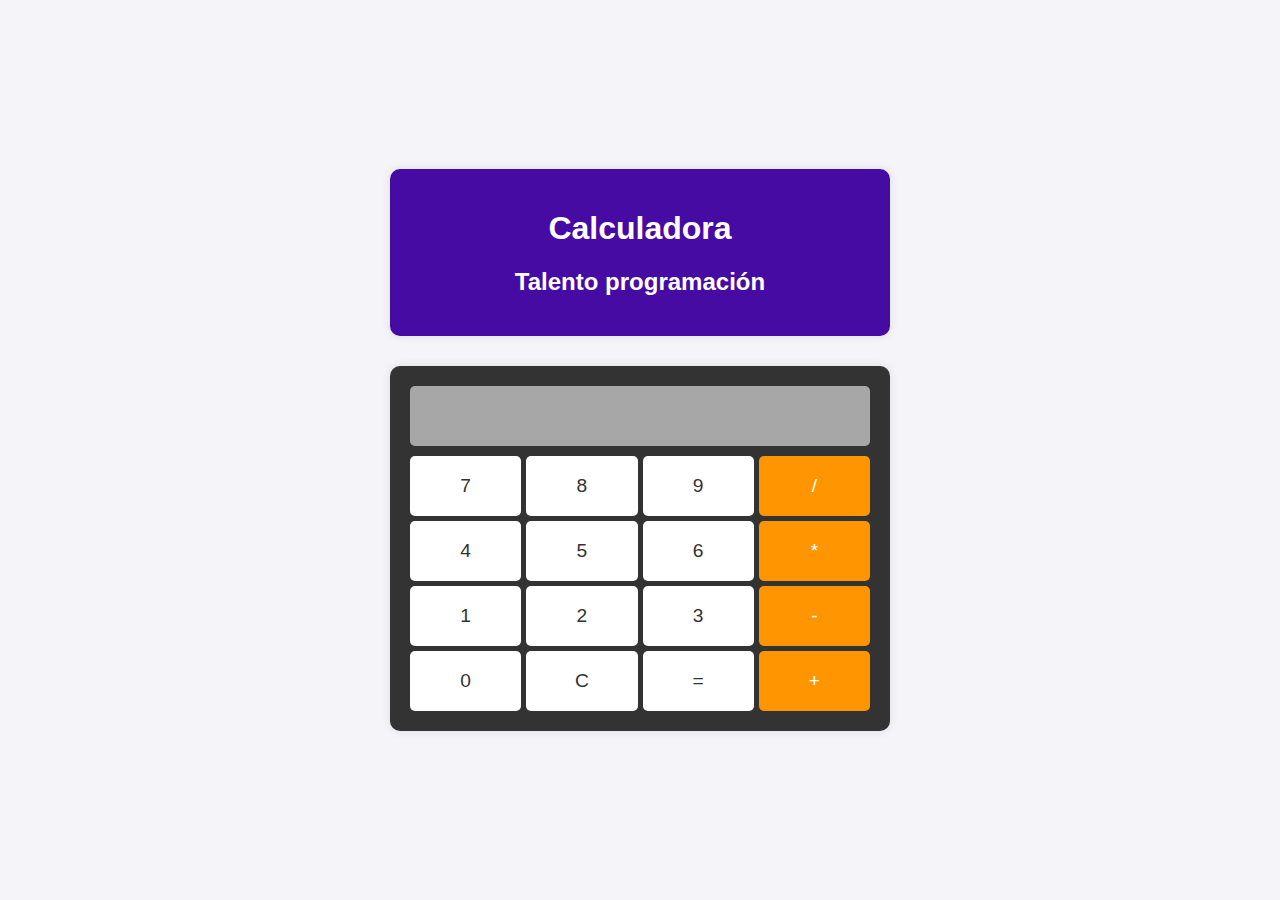
<file: Calculadora/index.html>
<!DOCTYPE html>
<html lang="en">
<head>
    <meta charset="UTF-8">
    <meta name="viewport" content="width=device-width, initial-scale=1.0">
    <title>Calculadora Sencilla</title>
    <link rel="stylesheet" href="styles.css">
</head>
<body>
    <!-- Header que queremos colocar sobre la calculadora -->
    <header class="header">
        <h1>Calculadora </h1>
        <h2>Talento programación</h2>
    </header>

    <!-- Contenedor para centrar la calculadora -->
    <div class="container">
        <div class="calculator">
            <input type="text" id="display" disabled>
            <div class="buttons">
                <button onclick="appendValue('7')">7</button>
                <button onclick="appendValue('8')">8</button>
                <button onclick="appendValue('9')">9</button>
                <button onclick="operate('/')">/</button>
                
                <button onclick="appendValue('4')">4</button>
                <button onclick="appendValue('5')">5</button>
                <button onclick="appendValue('6')">6</button>
                <button onclick="operate('*')">*</button>
                
                <button onclick="appendValue('1')">1</button>
                <button onclick="appendValue('2')">2</button>
                <button onclick="appendValue('3')">3</button>
                <button onclick="operate('-')">-</button>
                
                <button onclick="appendValue('0')">0</button>
                <button onclick="clearDisplay()">C</button>
                <button onclick="calculateResult()">=</button>
                <button onclick="operate('+')">+</button>
            </div>
        </div>
    </div>
    <script src="script.js"></script>
</body>
</html>
</file>
<file: Calculadora/styles.css>
* {
    box-sizing: border-box;
}

body {
    display: flex;
    justify-content: center;
    flex-direction: column;
    align-items: center;
    height: 100vh;
    margin: 0;
    font-family: Arial, sans-serif;
    background-color: #f4f4f9;
}

header{
    width: 500px;
    margin-bottom: 30px;
    text-align: center;
    color: #fff;
    background-color: #460ba3;
    padding: 20px;
    border-radius: 10px;
    box-shadow: 0px 0px 10px rgba(0, 0, 0, 0.1);
}

.calculator {
    width: 500px;
    background-color: #333;
    padding: 20px;
    border-radius: 10px;
    box-shadow: 0px 0px 10px rgba(0, 0, 0, 0.1);
}

#display {
    width: 100%;
    height: 60px;
    background-color: #a7a7a7;
    color: #fff;
    font-size: 1.5rem;
    text-align: right;
    border: none;
    padding: 5px;
    margin-bottom: 10px;
    border-radius: 5px;
}

.buttons {
    display: grid;
    grid-template-columns: repeat(4, 1fr);
    gap: 5px;
}

button {
    width: 100%;
    height: 60px;
    font-size: 1.2rem;
    border: none;
    border-radius: 5px;
    color: #333;
    background-color: #fff;
    cursor: pointer;
    transition: background-color 0.3s;
}

button:hover {
    background-color: #ddd;
}

button:active {
    background-color: #bbb;
}

button:nth-child(4n) {
    background-color: #ff9500;
    color: #fff;
}

button:nth-child(4n):hover {
    background-color: #ff7c00;
}
</file>
